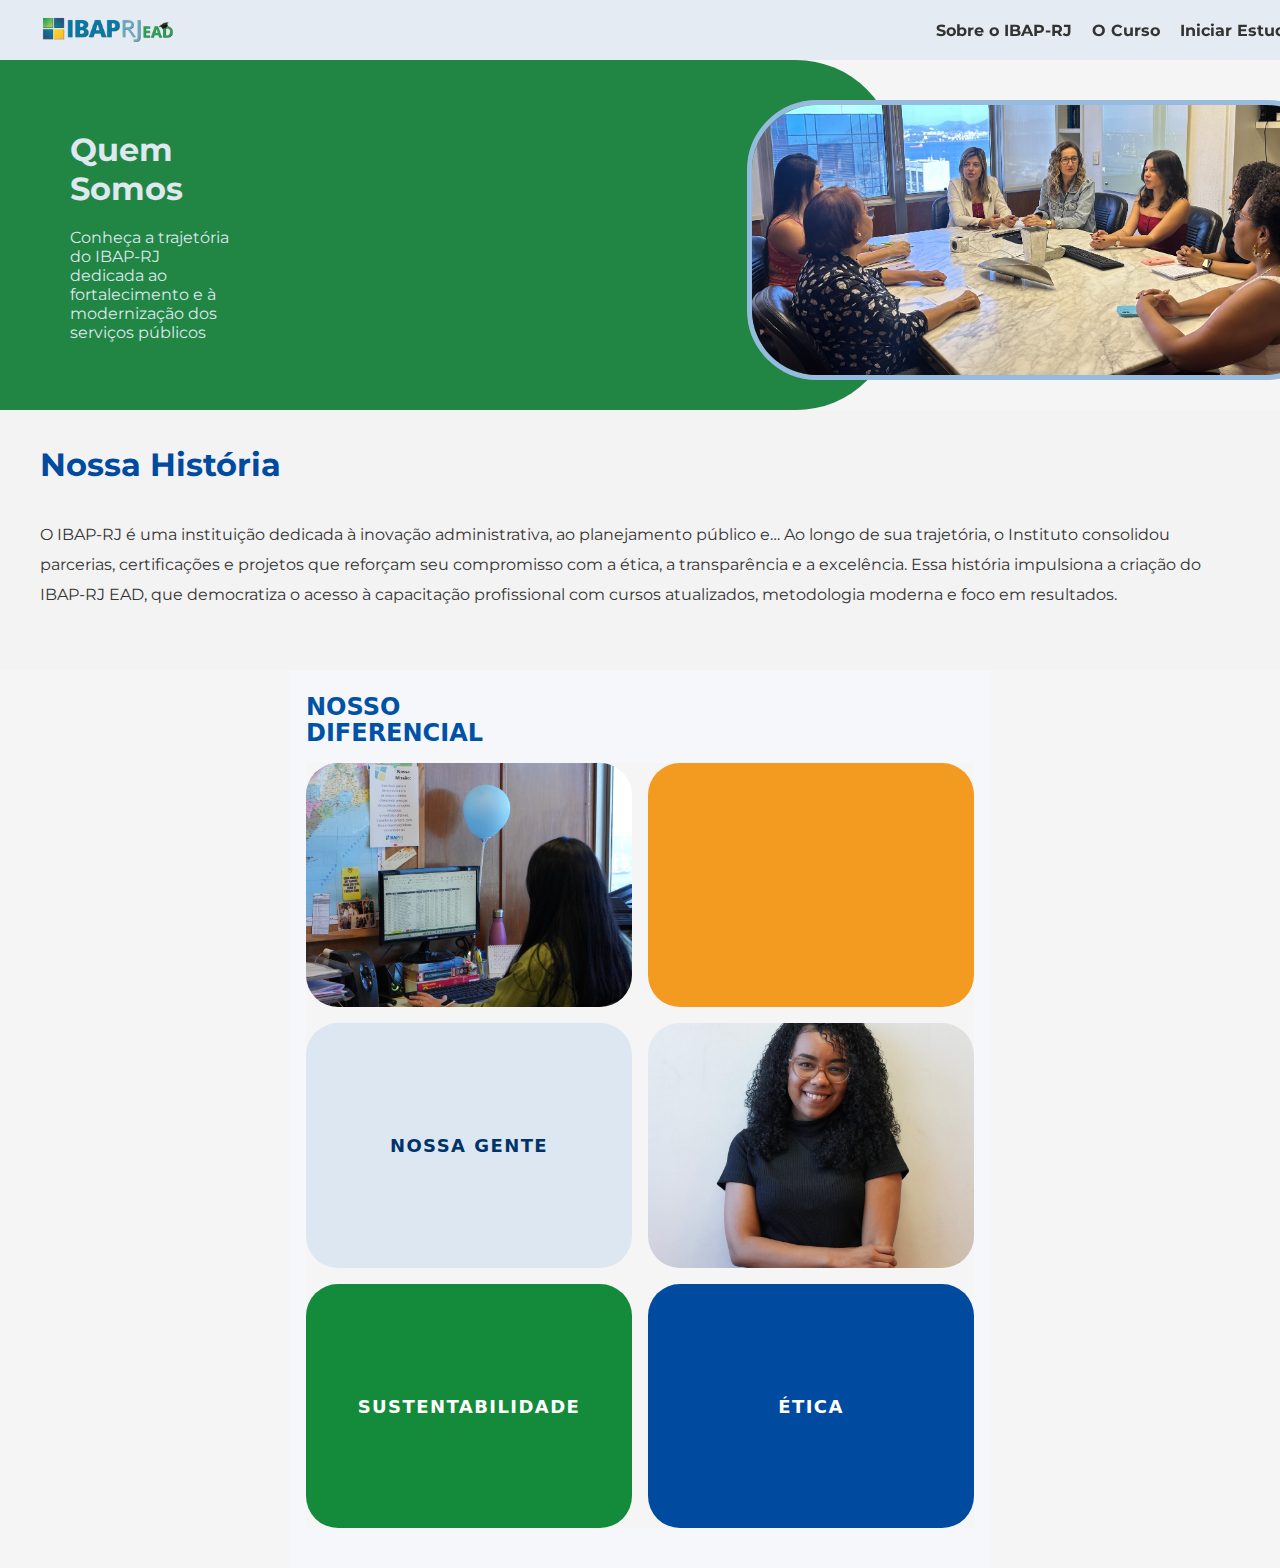
<file: Painel/pages/sobre.html>
<!DOCTYPE html>
<html lang="pt-BR">
<head>
    <meta charset="UTF-8">
    <meta name="viewport" content="width=device-width, initial-scale=1.0">
    <link rel="stylesheet" href="..\style\sobre.css">
    <title>Sobre nós</title>
</head>
<body>
    <header>
        <div id="logo">
            <a href="/"><img src="/Painel/assets/Logoead.png" alt="Logo" </img></a>
        </div>

        <nav class="navbar">
            <ul>
                <li><a href="https://ibap-rj.org.br/sobre-o-ibap-rj/quem-somos/">Sobre o IBAP-RJ</a></li>
                <li><a href="#sobre-curso">O Curso</a></li>
                <li><a href="#matricula">Iniciar Estudos</a></li>
            </ul>
        </nav>
        <div class="progress-container">
            <div class="progress-bar" id="progressBar"></div>
        </div>
    </header>

    <section id="banner">

        
            <div class="info">
                <h1>Quem Somos</h1>
                <p>Conheça a trajetória do IBAP-RJ dedicada ao fortalecimento e à modernização dos serviços públicos</p>
            </div>
        
        
            <img id="somosimg" src="/Painel/assets/bannerSomos.jpg" alt="">
        

    </section>

    <section id="historia">
        <div class="infoH">
            <h1>Nossa História</h1>
            <p>O IBAP-RJ é uma instituição dedicada à inovação administrativa, ao planejamento público e…
            Ao longo de sua trajetória, o Instituto consolidou parcerias, certificações e projetos que reforçam seu compromisso com a ética, a transparência e a excelência.
            
            Essa história impulsiona a criação do IBAP-RJ EAD, que democratiza o acesso à capacitação profissional com cursos atualizados, metodologia moderna e foco em resultados.</p>
        </div>
    </section>
    
    <section class="diferencial">
        <h2 class="titulo-secao">NOSSO<br>DIFERENCIAL</h2>

        <div class="diferencial-grid">

        <!-- Linha 1 -->
            <div class="card card-img">
                <img src="/Painel/assets/rosa.jpeg" alt="Pessoa trabalhando no computador">
            </div>

            <div class="card card-cor laranja">
            <!-- vazio de propósito, só o bloco colorido -->
            </div>

        <!-- Linha 2 -->
            <div class="card card-cor cinza">
                <span class="card-texto azul-escuro">NOSSA GENTE</span>
            </div>

            <div class="card card-img">
                <img src="/Painel/assets/Rute.jpeg" alt="Colaboradora">
            </div>

        <!-- Linha 3 -->
            <div class="card card-cor verde">
                <span class="card-texto branco">SUSTENTABILIDADE</span>
            </div>

            <div class="card card-cor azul">
                <span class="card-texto branco">ÉTICA</span>
            </div>

        </div>
    </section>


</body>
</html>
</file>
